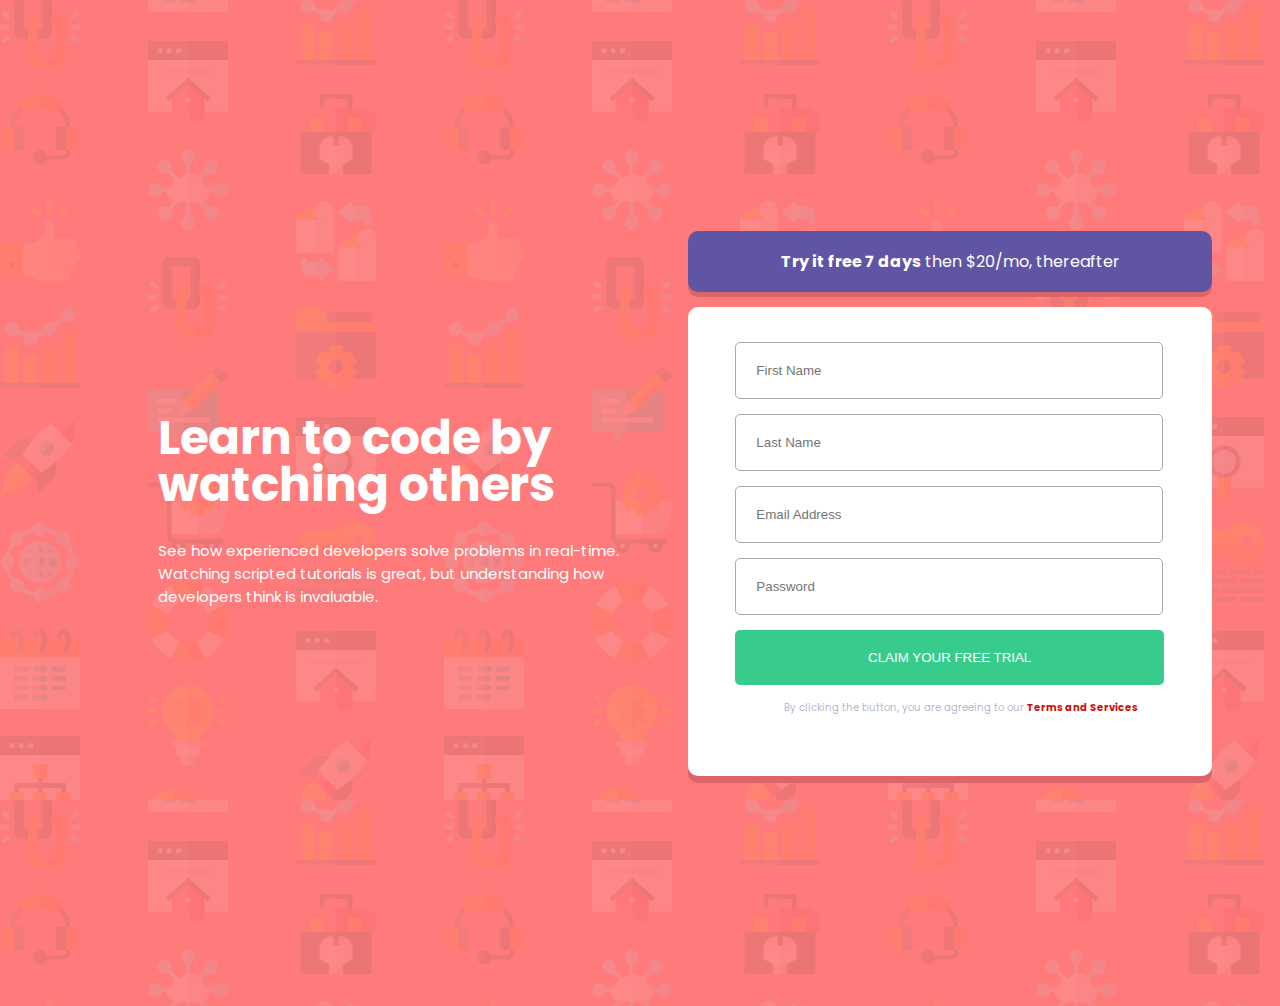
<file: index.html>
<!DOCTYPE html>
<html lang="en">
  <head>
    <meta charset="UTF-8" />
    <meta http-equiv="X-UA-Compatible" content="IE=edge" />
    <meta name="viewport" content="width=device-width, initial-scale=1.0" />
    <title>Reg Form</title>
    <link rel="stylesheet" href="style.css" />
    <style>
      @import url("https://fonts.googleapis.com/css2?family=Poppins:wght@400;500;600;700&display=swap");
    </style>
  </head>
  <body>
    <div class="main">
      <div class="left">
        <h1 class="head">Learn to code by watching others</h1>
        <p class="left-p">
          See how experienced developers solve problems in real-time. Watching
          scripted tutorials is great, but understanding how developers think is
          invaluable.
        </p>
      </div>
      <div class="right">
        <div class="top">
          <p><strong>Try it free 7 days</strong> then $20/mo, thereafter</p>
        </div>
        <div class="bottom">
          <form>
            <input
              type="text"
              name="Fname"
              class="error"
              id="errorname"
              placeholder="First Name"
              required
            />
            <input type="text" placeholder="Last Name" required />
            <input
              type="email"
              name="email"
              id="email"
              placeholder="Email Address"
              required
            />
            <input
              type="password"
              name="pwd"
              id="pwd"
              placeholder="Password"
              required
            />
            <button>CLAIM YOUR FREE TRIAL</button>
            <p
              style="
                font-size: 10px;
                color: hsl(246, 25%, 77%);
                padding-bottom: 20px;
                text-align: center;
              "
            >
              By clicking the button, you are agreeing to our
              <strong style="color: rgb(204, 14, 14)"
                >Terms and Services</strong
              >
            </p>
          </form>
        </div>
      </div>
    </div>
  </body>
</html>
</file>
<file: style.css>
@media screen and (max-width: 1440px) and (min-width: 1201px) {
  body {
    background-image: url(bg-intro-desktop.png);
    background-color: hsl(0, 100%, 74%);
    box-sizing: border-box;
  }
  .main {
    display: flex;
    margin: 0 60px 0 150px;
    align-items: center;
    align-content: center;
    height: 110vh;
    font-family: "Poppins", sans-serif;
    font-size: 16px;
  }
  .left-p {
    font-size: 15px;
  }
  .head {
    font-size: 47px;
    line-height: 1;
  }
  input {
    width: 80%;
    padding: 20px;
    margin: 15px;
    border-radius: 5px;
    display: block;
    border: 1px solid #aaa;
  }
  .right {
    width: 115%;
    align-items: center;
  }
  .left {
    color: white;
    padding-right: 40px;
  }
  .top {
    background-color: hsl(248, 32%, 49%);
    padding: 2px;
    color: white;
    margin-bottom: 15px;
    border-radius: 10px;
    text-align: center;
    box-shadow: 0 5px 0 0 #dc6567;
  }
  .bottom {
    background-color: white;
    padding: 20px 10px 30px 32px;
    border-radius: 10px;
    box-shadow: 0 7px 0 0 #dc6567;
  }
  button {
    background-color: hsl(154, 59%, 51%);
    color: white;
    border: none;
    width: 89%;
    padding: 20px;
    margin: 15px;
    border-radius: 5px;
    display: block;
  }
  button:hover {
    cursor: pointer;
    background-color: hsl(154, 55%, 68%);
  }
}

@media screen and (max-width: 1200px) and (min-width: 320px) {
  body {
    background-image: url(bg-intro-mobile.png);
    background-color: hsl(0, 100%, 74%);
    box-sizing: border-box;
    font-family: "Poppins", sans-serif;
    font-size: 16px;
  }
  .head {
    font-size: 27px;
  }
  .left {
    color: white;
    margin-top: 56px;
    text-align: center;
    padding: 15px;
  }
  .top {
    background-color: hsl(248, 32%, 49%);
    padding: 7px;
    color: white;
    margin: 35px 15px 5px 15px;
    border-radius: 10px;
    text-align: center;
    box-shadow: 0 5px 0 0 #dc6567;
  }
  .bottom {
    background-color: white;
    padding: 15px 10px 10px 10px;
    border-radius: 10px;
    box-shadow: 0 7px 0 0 #dc6567;
    margin: 15px 15px 0 15px;
  }
  input {
    width: 80%;
    padding: 20px;
    margin: 15px;
    border-radius: 5px;
    display: block;
    border: 1px solid #aaa;
  }
  .button {
    background-color: hsl(154, 59%, 51%);
    color: white;
    width: 94%;
    border: none;
  }
  .button:hover {
    cursor: pointer;
  }
}
</file>
